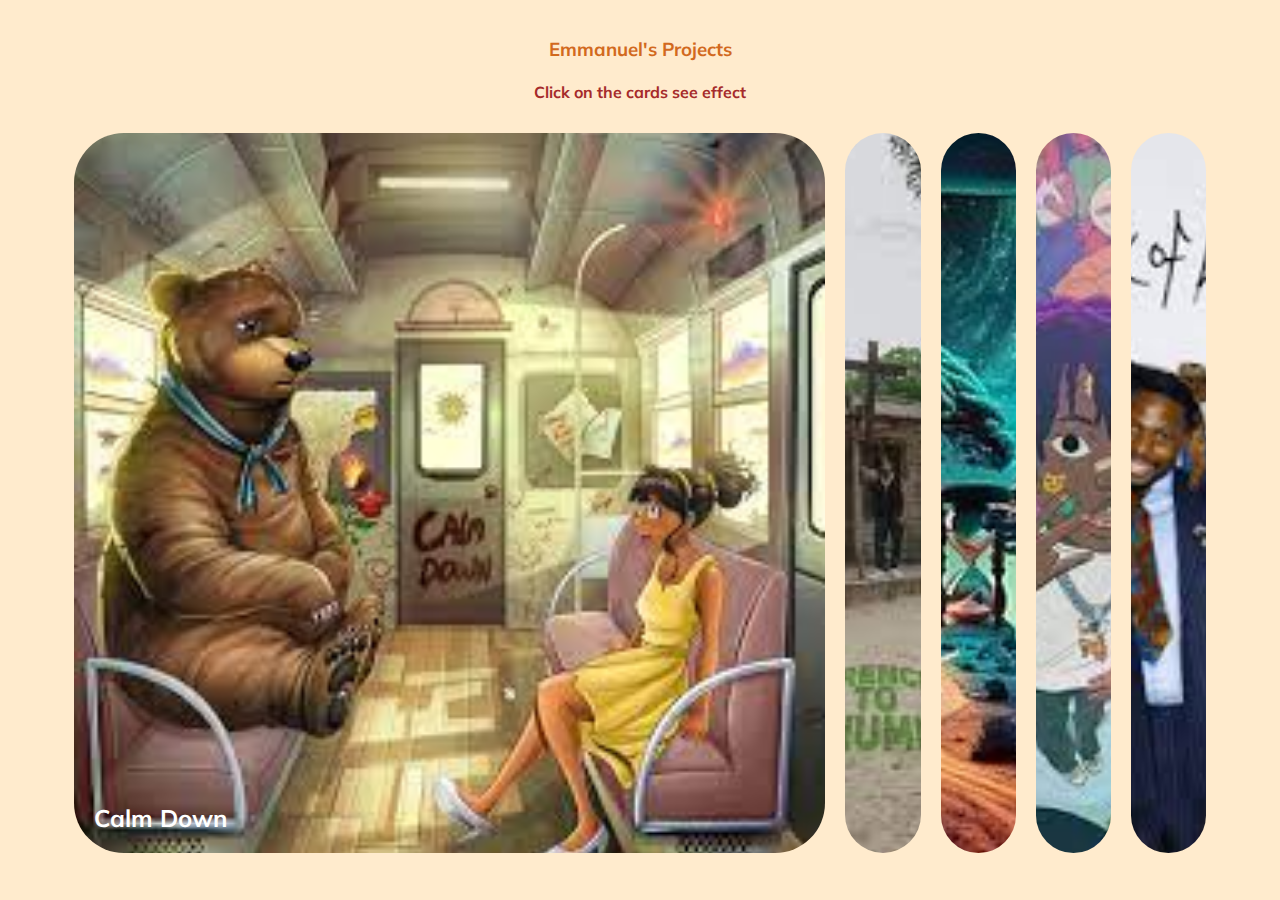
<file: Expanding Cards/index.html>
<!DOCTYPE html>
<html lang="en">
  <head>
    <meta charset="UTF-8" />
    <meta name="viewport" content="width=device-width, Intial-scale=1.0" />
    <link rel="stylesheet" href="./style.css" />
    <title>Expanding Cards</title>
  </head>
  <body>
    <h3 id="logo">Emmanuel's Projects</h3>
    <h4 id="title">Click on the cards see effect</h4>
    <div class="container">
      <div class="panel active" style="background-image: url(calm\ down.jpeg)">
        <h3>Calm Down</h3>
      </div>
      <div class="panel" style="background-image: url(Ngozi.jpeg)">
        <h3>Ngozi</h3>
      </div>
      <div class="panel" style="background-image: url(timeless.jpeg)">
        <h3>Timeless</h3>
      </div>
      <div class="panel" style="background-image: url(holiday.jpeg)">
        <h3>Holiday</h3>
      </div>
      <div class="panel" style="background-image: url(work\ of\ art.jpeg)">
        <h3>Work Of Art</h3>
      </div>
    </div>
    <script src="./script.js"></script>
  </body>
</html>
</file>
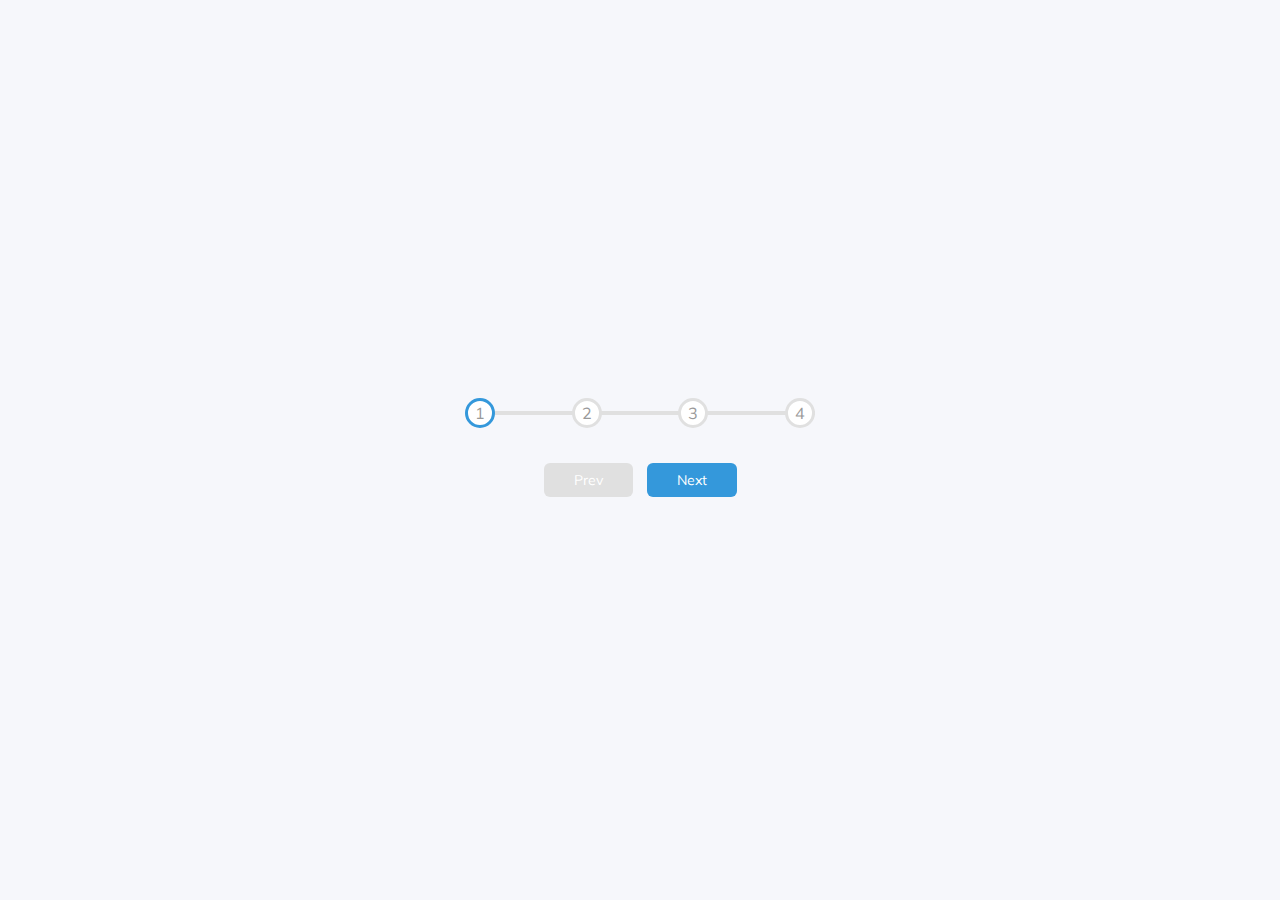
<file: Progress Steps/index.html>
<!DOCTYPE html>
<html lang="en">
  <head>
    <meta charset="UTF-8" />
    <meta name="viewport" content="width=device-width,Initial-scale=1.0" />
    <link rel="stylesheet" href="./style.css" />
    <title>Progress Steps</title>
  </head>
  <body>
    <div class="container">
      <div class="progress-container">
        <div class="progress" id="progress"></div>
        <div class="circle active">1</div>
        <div class="circle">2</div>
        <div class="circle">3</div>
        <div class="circle">4</div>
      </div>

      <button class="btn" id="prev" disabled>Prev</button>
      <button class="btn" id="next">Next</button>
    </div>
    <script src="script.js"></script>
  </body>
</html>
</file>
<file: Expanding Cards/style.css>
@import url("https://fonts.googleapis.com/css?family=Muli&display=swap");

* {
  box-sizing: border-box;
}

body {
  font-family: "Muli", "sans-serif";
  display: flex;
  flex-direction: column;
  align-items: center;
  justify-content: center;
  height: 100vh;
  overflow: hidden;
  margin: 0;
  background-color: blanchedalmond;
}

.container {
  display: flex;
  width: 90vw;
}

.panel {
  background-size: cover;
  background-position: center;
  background-repeat: no-repeat;
  height: 80vh;
  border-radius: 50px;
  color: #fff;
  cursor: pointer;
  flex: 0.5;
  margin: 10px;
  position: relative;
  transition: flex 0.7s ease-in;
}

.panel h3 {
  font-size: 24px;
  position: absolute;
  bottom: 20px;
  left: 20px;
  margin: 0;
  opacity: 0;
}

.panel.active {
  flex: 5;
}

.panel.active h3 {
  opacity: 1;
  transition: opacity 0.3s ease-in 0.4s;
}

@media (max-width: 480px) {
  .container {
    width: 100vw;
  }

  .panel:nth-last-of-type(4),
  .panel:nth-last-of-type(5) {
    display: none;
  }
}

#title {
  display: inline-flex;
  align-self: center;
  justify-self: center;
  color: brown;
}

#logo {
  color: chocolate;
  font-weight: bold;
  margin: 0;
}
</file>
<file: Progress Steps/style.css>
@import url("https://fonts.googleapis.com/css?family=Muli&display=swap");
:root {
  --line-border-fill: #3498db;
  --line-border-empty: #e0e0e0;
}

* {
  box-sizing: border-box;
}

body {
  background-color: #f6f7fb;
  font-family: "Muli", "sans-serif";
  display: flex;
  align-items: center;
  justify-content: center;
  height: 100vh;
  overflow: hidden;
  margin: 0;
}

.container {
  text-align: center;
}

.progress-container {
  display: flex;
  justify-content: space-between;
  position: relative;
  margin-bottom: 30px;
  max-width: 100%;
  width: 350px;
}

.progress-container::before {
  content: "";
  background-color: var(--line-border-empty);
  position: absolute;
  transform: translateY(-50%);
  top: 50%;
  left: 0;
  height: 4px;
  width: 100%;
  z-index: -1;
}

.progress {
  background-color: var(--line-border-fill);
  position: absolute;
  transform: translateY(-50%);
  top: 50%;
  left: 0;
  height: 4px;
  width: 0%;
  z-index: -1;
  transition: 0.4s;
}

.circle {
  background-color: #fff;
  color: #999;
  border-radius: 50%;
  height: 30px;
  width: 30px;
  display: flex;
  align-items: center;
  justify-content: center;
  border: 3px solid #e0e0e0;
  transition: 0.4s ease;
}

.circle.active {
  border-color: var(--line-border-fill);
}

.btn {
  background-color: var(--line-border-fill);
  color: white;
  border: 0;
  border-radius: 6px;
  cursor: pointer;
  font-family: inherit;
  padding: 8px 30px;
  margin: 5px;
  font-size: 14px;
}

.btn:active {
  transform: scale(0.98);
}

.btn:focus {
  outline: 0;
}

.btn:disabled {
  background-color: var(--line-border-empty);
  cursor: not-allowed;
}
</file>
